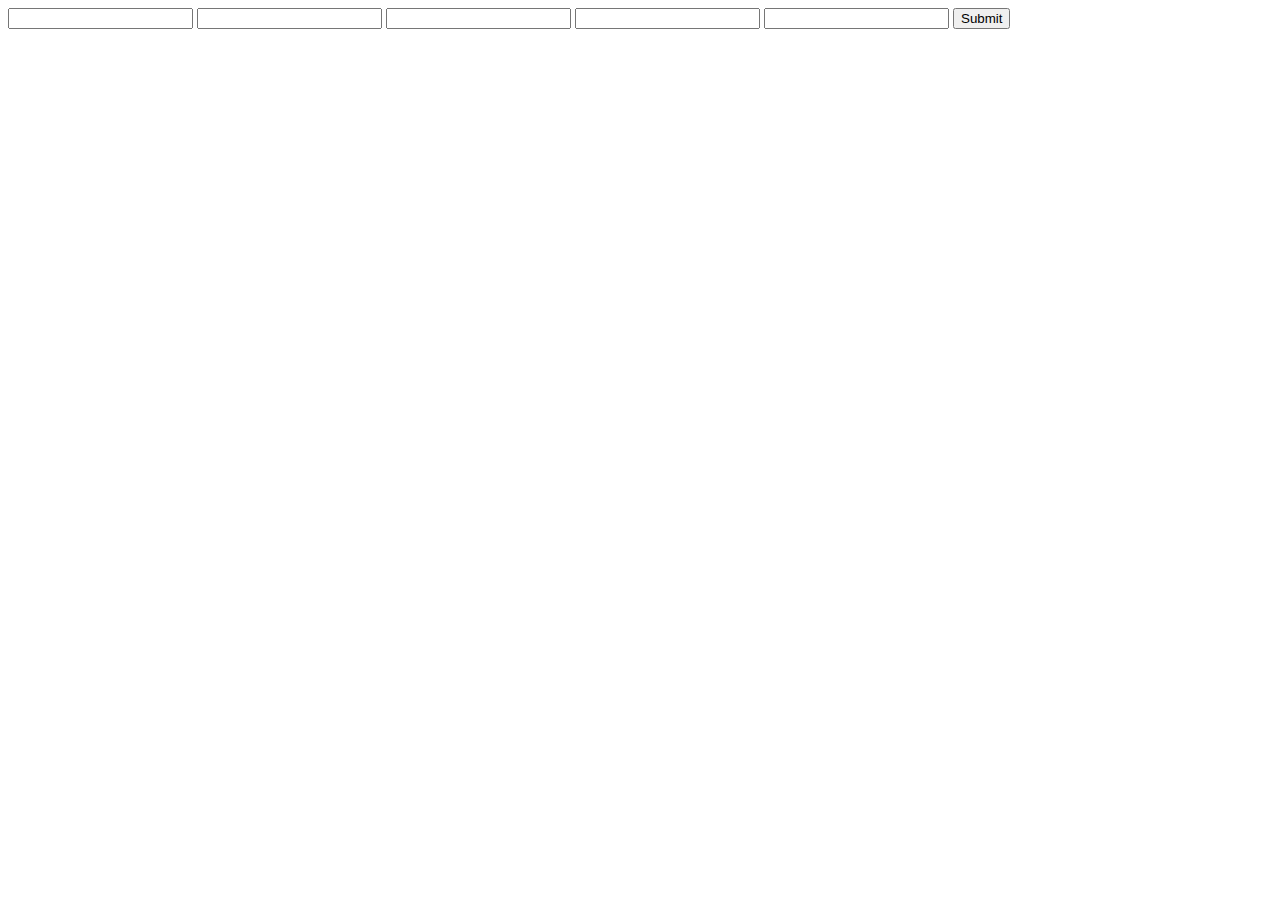
<file: Account.html>
<!DOCTYPE html>
<html>
<head lang="en">
    <meta charset="UTF-8">
    <title></title>
</head>
<body>
    <form method="post" action="functions/addAccount.php">
        <input type="text" name="account-username"/>
        <input type="text" name="firstname-username"/>
        <input type="text" name="lastname-username"/>
        <input type="email" name="email-username"/>
        <input type="password" name="account-password" />
        <input type="submit" />
    </form>
</body>
</html>
</file>
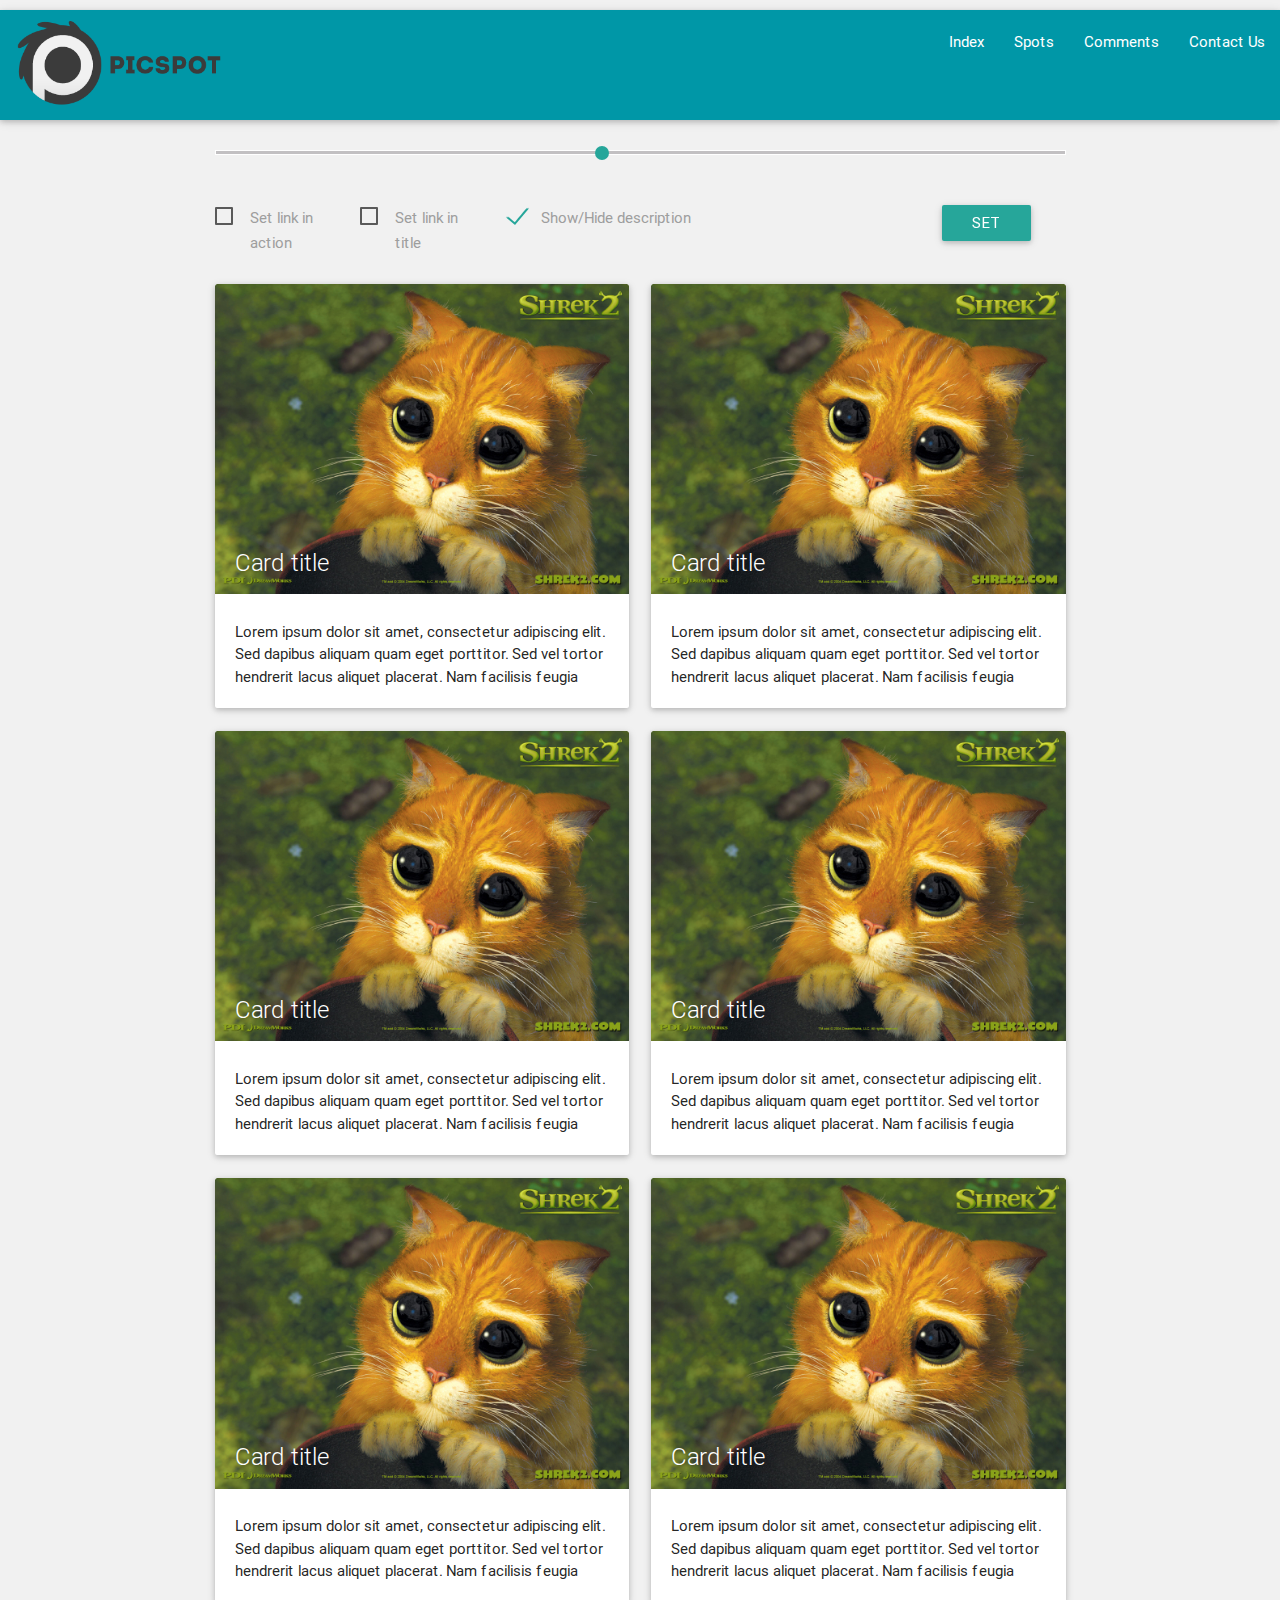
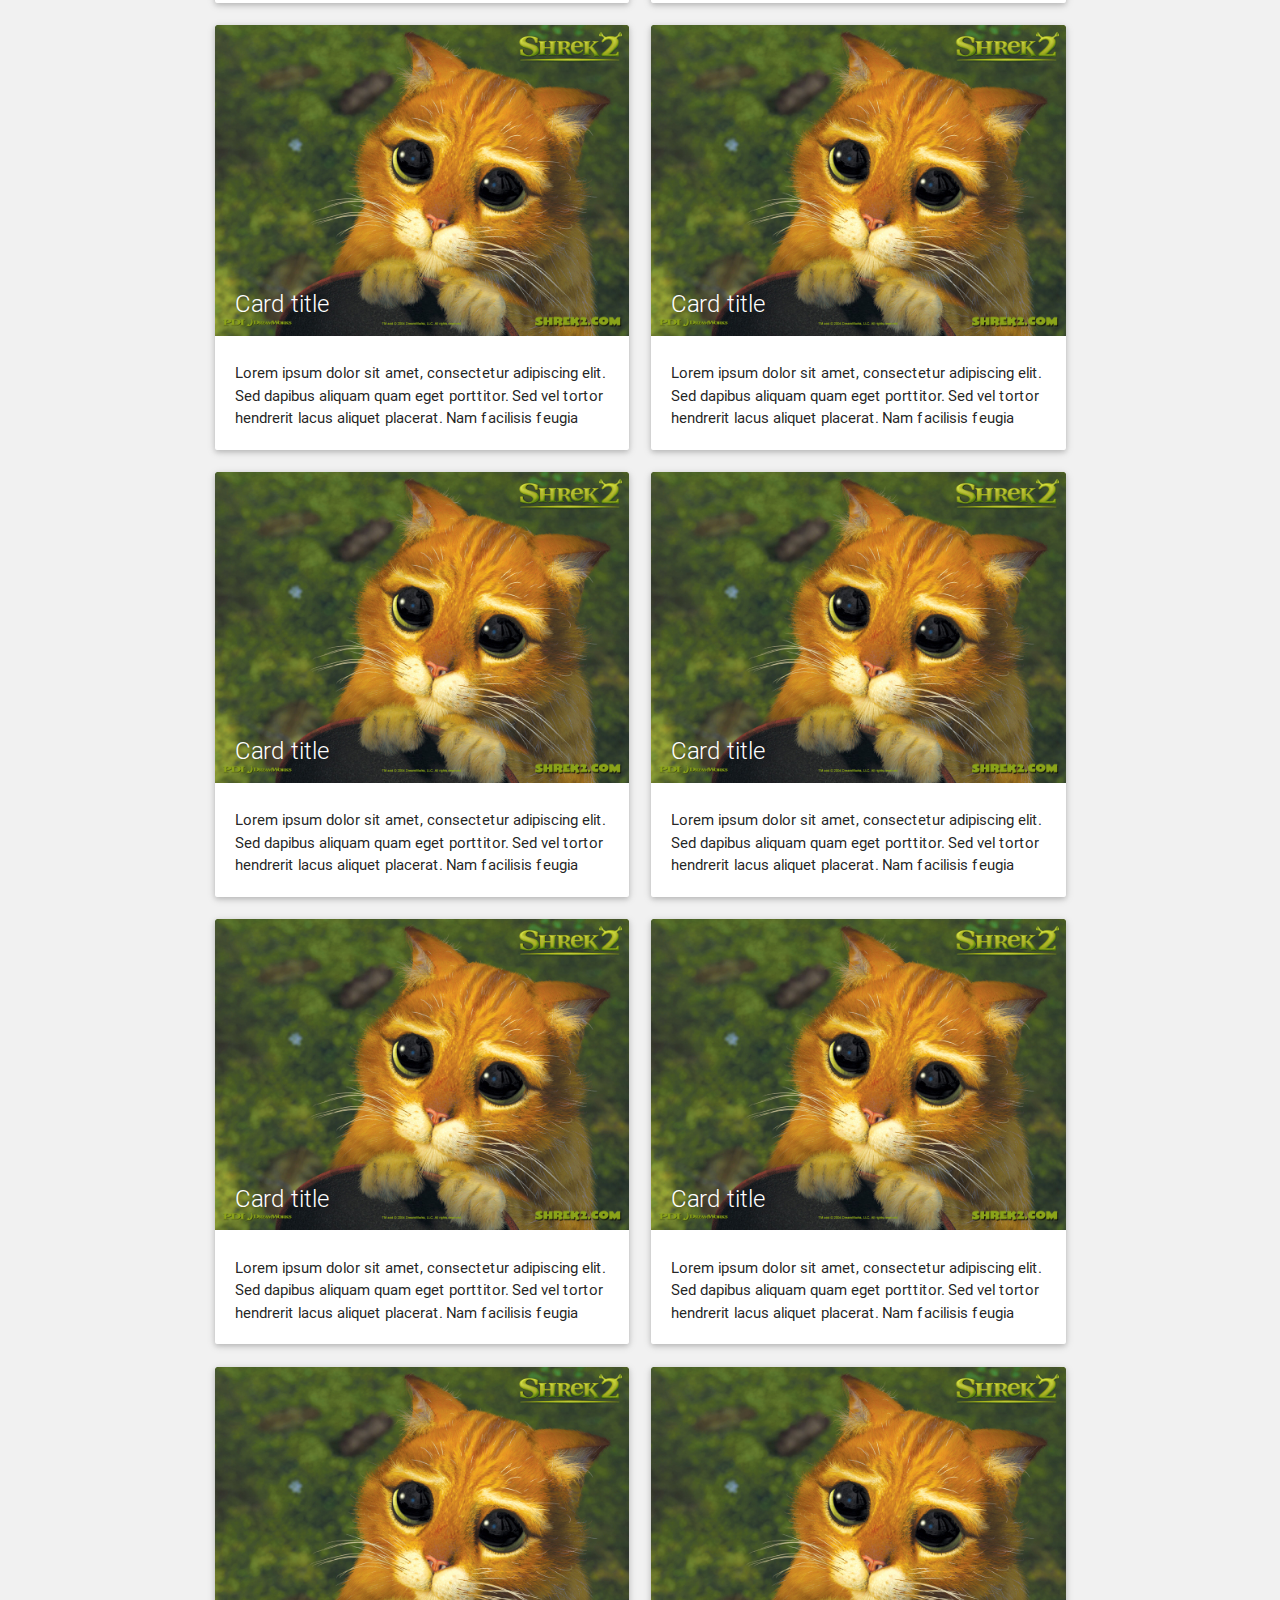
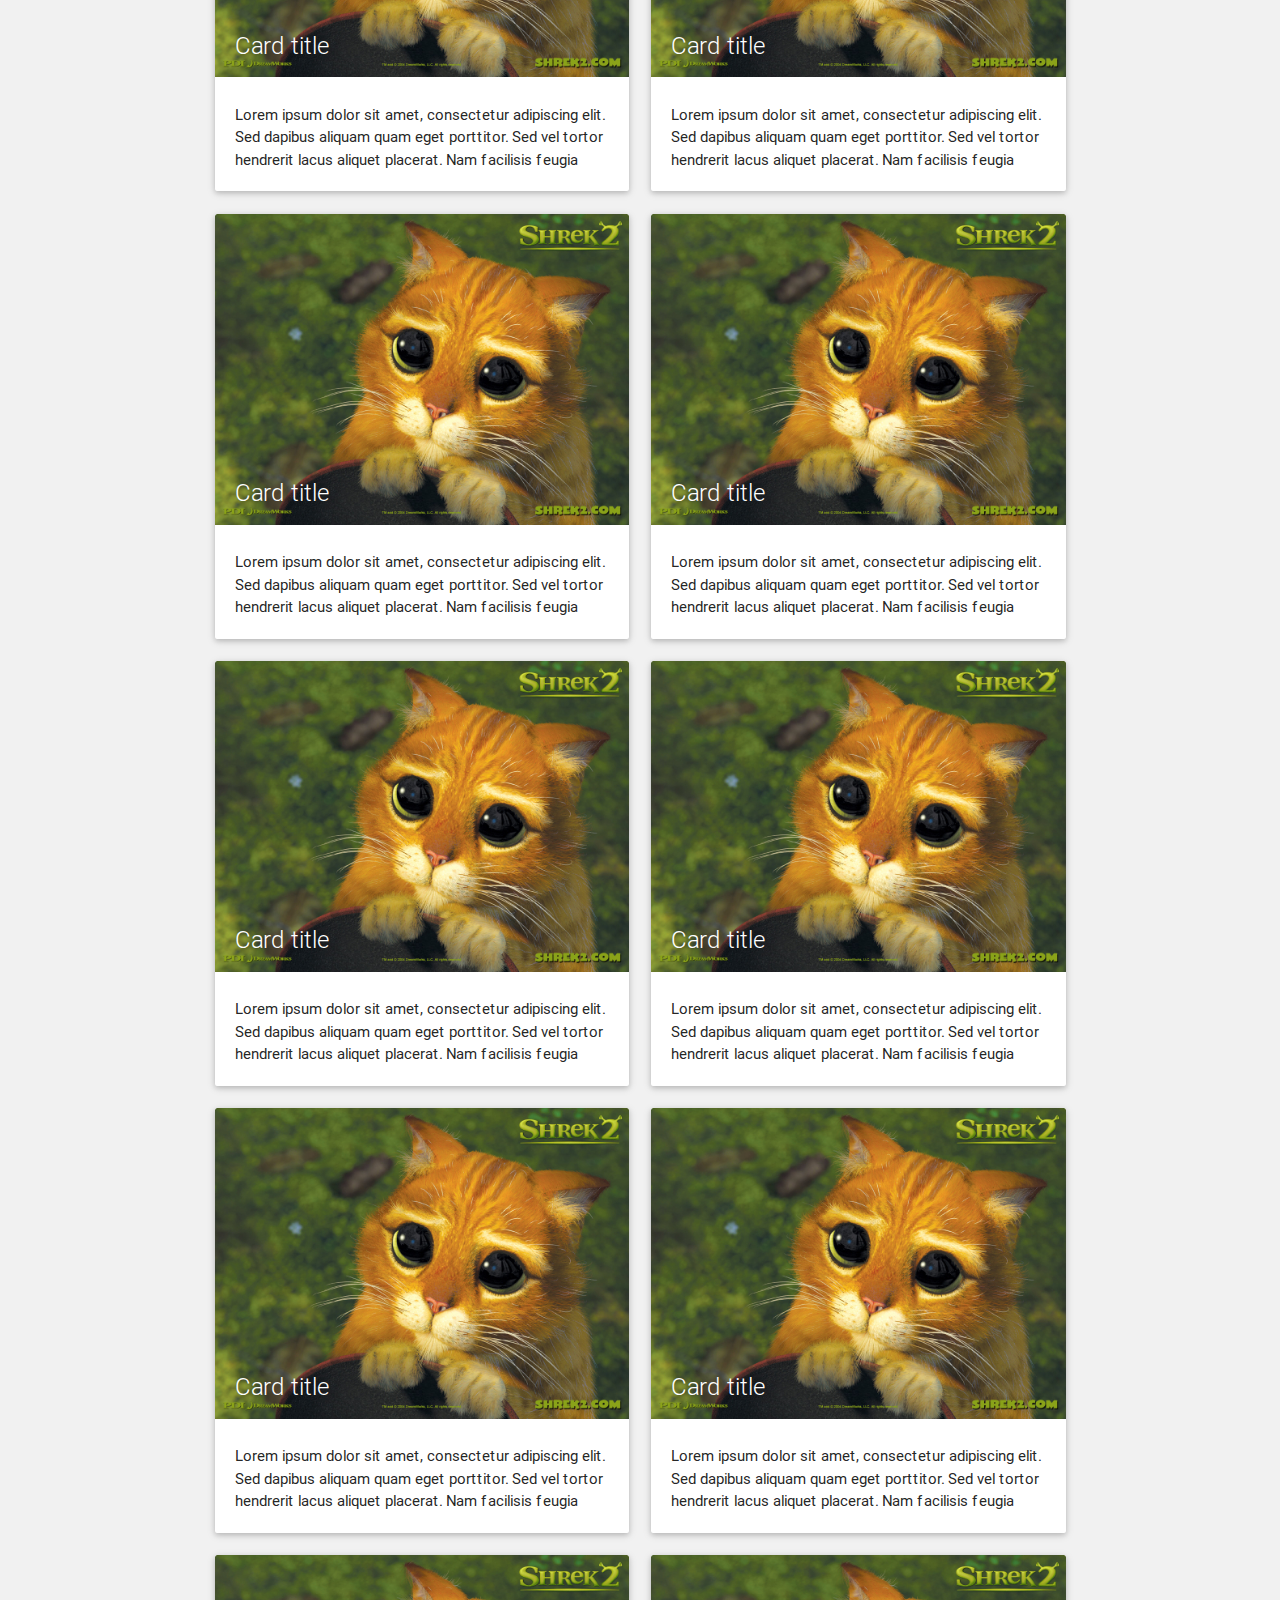
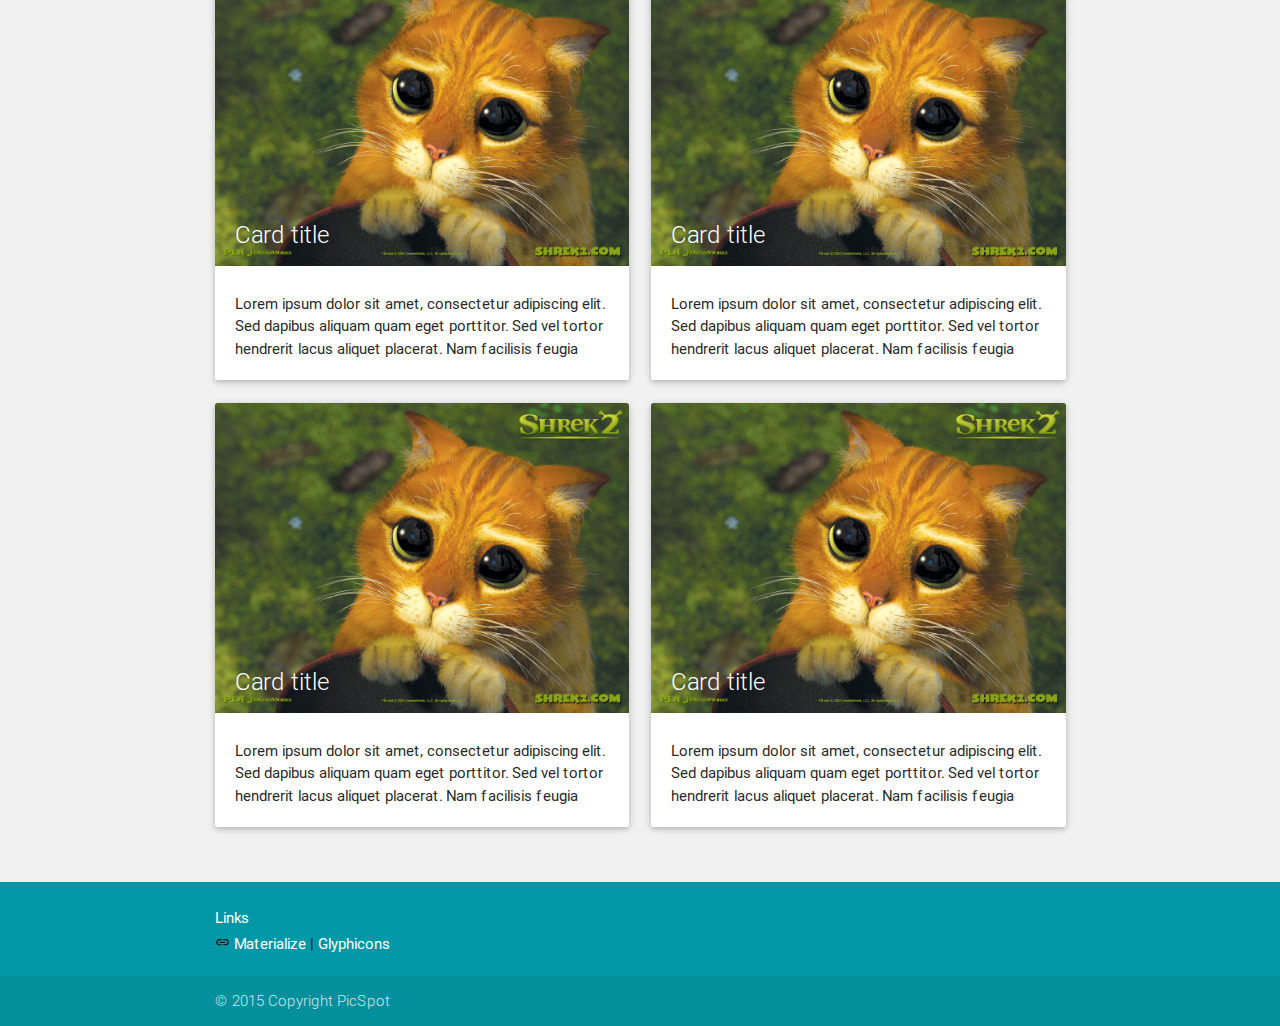
<file: album.html>
<!DOCTYPE html>
<html>
<head lang="en">
    <meta charset="UTF-8">
    <title>Album</title>
    <link type="text/css" rel="stylesheet" href="css/materialize.min.css" />
    <link type="text/css" rel="stylesheet" href="css/style.css" />
</head>
<body>
    <nav id="nav" class="cyan darken-2">
        <div class="nav-wrapper">
            <a href="index.html" class="brand-logo"><img src="img/logo.png" height="100"></a>
            <a href="#" data-activates="mobile-nav" class="button-collapse"><i class="mdi-navigation-menu"></i></a>
            <ul class="right hide-on-med-and-down">
                <li><a href="index.html">Index</a></li>
                <li><a href="#">Spots</a></li>
                <li><a href="#">Comments</a></li>
                <li><a href="#">Contact Us</a></li>
            </ul>
            <ul class="side-nav" id="mobile-nav">
                <li><a href="index.html">Index</a></li>
                <li><a href="#">Spots</a></li>
                <li><a href="#">Comments</a></li>
                <li><a href="#">Contact Us</a></li>
            </ul>
        </div>
    </nav>

    <div class="container" id="main">
        <div class="row" id="slider">
            <p class="range-field col s12">
                <input type="range" id="imageResizer" min="1" max="12"/> <!--  oninput="showVal(this.value);" -->
            </p>
        </div>
        <div class="row">
            <div class="col s2">
                <input type="checkbox" id="linkInAction">
                <label for="linkInAction">Set link in action</label>
            </div>
            <div class="col s2">
                <input type="checkbox" id="linkInTitle">
                <label for="linkInTitle">Set link in title</label>
            </div>
            <div class="col s3">
                <input type="checkbox" id="withDescription">
                <label for="withDescription">Show/Hide description</label>
            </div>
            <div class="offset-s3 col s1">
                <button type="button" class="waves-effect waves-light btn" id="submitBtn">Set</button>
            </div>
        </div>
        <div class="row" id="imageContainer"></div>
    </div>

    <!-- Modal Structure -->
    <div id="modal1" class="modal">
        <div class="modal-content">
            <h4 id="modal-header"></h4>
            <p id="modal-body"></p>
        </div>
        <div class="modal-footer">
            <a href="#" class="waves-effect waves-green btn-flat modal-action modal-close">Close</a>
        </div>
    </div>

    <footer class="page-footer cyan darken-2">
        <div class="container">
            <div class="row">
                <div class="col l6 s12">
                    <h6 class="white-text">Links</h6>
                    <i class="mdi-content-link"></i>
                    <a href="http://www.materializecss.com/">Materialize</a>&nbsp;|
                    <a href="http://www.glyphicons.com">Glyphicons</a>
                </div>
            </div>
        </div>

        <div class="footer-copyright">
            <div class="container">
                © 2015 Copyright PicSpot
            </div>
        </div>
    </footer>

    <script type="text/javascript" src="js/jquery.js"></script>
    <script type="text/javascript" src="js/materialize.min.js"></script>
    <script type="text/javascript" src="js/album.js"></script>
</body>
</html>
</file>
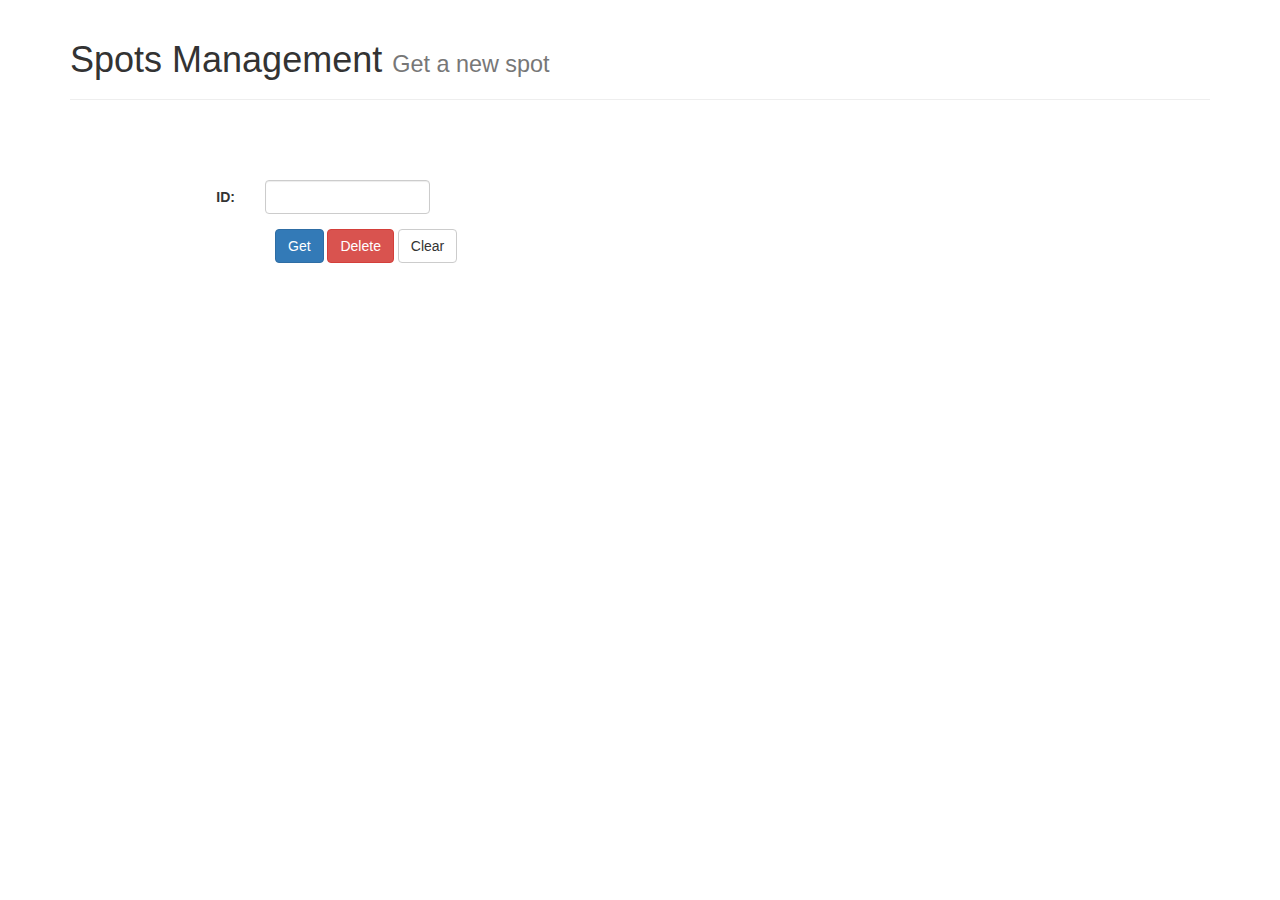
<file: get.html>
<!DOCTYPE html PUBLIC "-//W3C//DTD HTML 4.01 Transitional//EN" "http://www.w3.org/TR/html4/loose.dtd">
<html>
<head>
  <meta charset="utf-8">
  <title>Get</title>
  <link type="text/css" rel="stylesheet" href="css/bootstrap.min.css" />
  <script type="text/javascript">
  	google.maps.event.addDomListener(window, 'load', initialize);
  </script>
</head>
<body>
  <div class="container">
    <div class="page-header">
      <h1>Spots Management <small>Get a new spot</small></h1>
    </div>
   
    <br /><br /><br />
    
    <form action="#" class="form-horizontal" method="get">
      <div class="form-group">
	    <label for="spot-id-to-get" class="col-sm-2 control-label">ID:</label>
        <div class="col-sm-2" id="spot-id-to-get">
          <input type="Number" class="form-control" name="spot-id-to-get" />
        </div>
      </div>
      <div class="col-sm-offset-2 col-sm-6">
        <button type="button" id="getBtn" class="btn btn-primary">Get</button>
        <button type="button" id="deleteBtn" class="btn btn-danger">Delete</button>
        <button type="reset" class="btn btn-default">Clear</button>
      </div>
    </form>
  </div>
</body>
<script src="js/jquery.js"></script>
<script src="js/spot-get.js"></script>
</html>
</file>
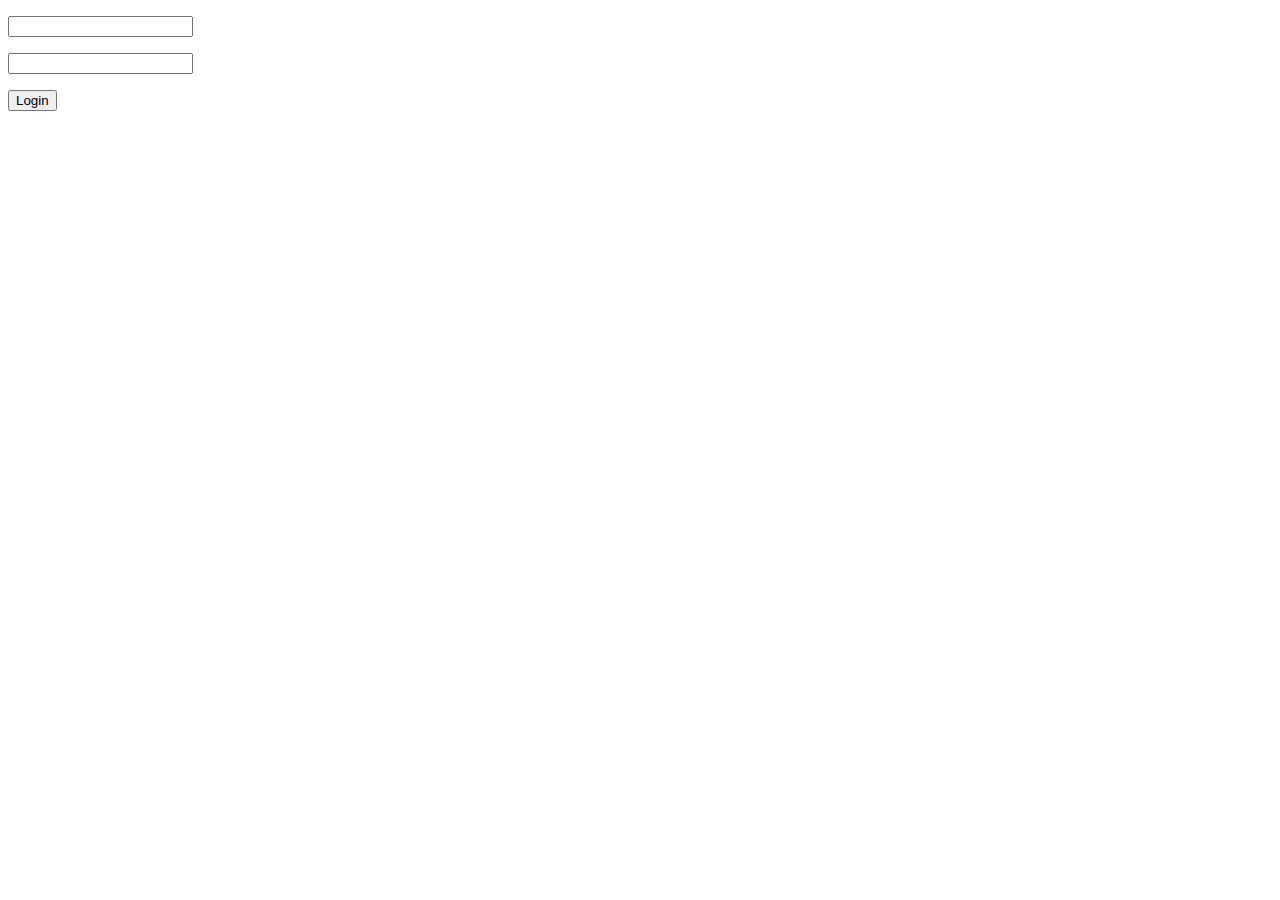
<file: login.html>
<!DOCTYPE html>
<html>
<head lang="en">
    <meta charset="UTF-8">
    <title></title>
</head>
<body>
<form>
    <p><input id='username' type="text"/></p>
    <p><input id='password' type="password"/></p>
    <p><input type="button" value="Login" onclick="login()"/></p>
</form>
<script>
    var xhr = new XMLHttpRequest();

    // can be tested with Ocean1 rienderien
    function login()
    {
        var username = document.getElementById('username').value;
        var password = document.getElementById('password').value;
        xhr.abort();
        xhr.open(
            "POST",
            "functions/authenticateLogin.php",
            true);
        xhr.setRequestHeader('Content-type', 'application/x-www-form-urlencoded');
        xhr.onreadystatechange= function()
        {
            if (xhr.readyState == 4 && xhr.status == 200)
            {
                alert(xhr.responseText);
            }
        };
        xhr.send("user-name="+username+"&password="+password+"");
    }
</script>
</body>
</html>
</file>
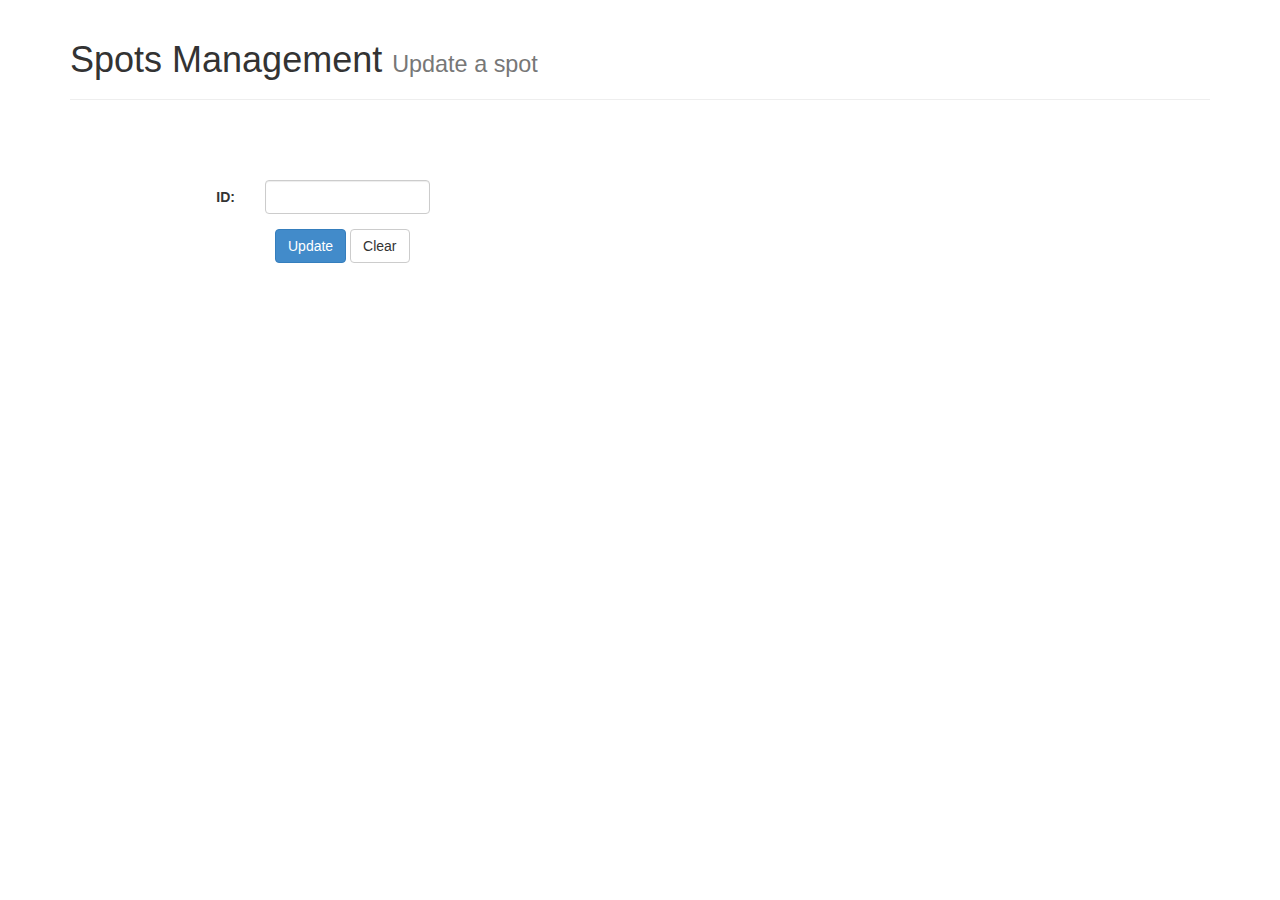
<file: update.html>
<!DOCTYPE html PUBLIC "-//W3C//DTD HTML 4.01 Transitional//EN" "http://www.w3.org/TR/html4/loose.dtd">
<html>
<head>
  <meta charset="utf-8">
  <title>Update</title>
  <link type="text/css" rel="stylesheet" href="css/bootstrap.css" />
</head>
<body>
  <div class="container">
    <div class="page-header">
      <h1>Spots Management <small>Update a spot</small></h1>
    </div>
   
    <br /><br /><br />
    
    <form action="#" class="form-horizontal" method="get">
      <div class="form-group">
	    <label for="spot-id-to-update" class="col-sm-2 control-label">ID:</label>
        <div class="col-sm-2" id="spot-id-to-update">
          <input type="number" class="form-control" name="spot-id-to-update" />
        </div>
      </div>
      <div class="col-sm-offset-2 col-sm-6">
        <button type="submit" class="btn btn-primary">Update</button>
        <button type="reset" class="btn btn-default">Clear</button>
      </div>
    </form>
  </div>
</body>
<script src="js/jquery.js"></script>
</html>
</file>
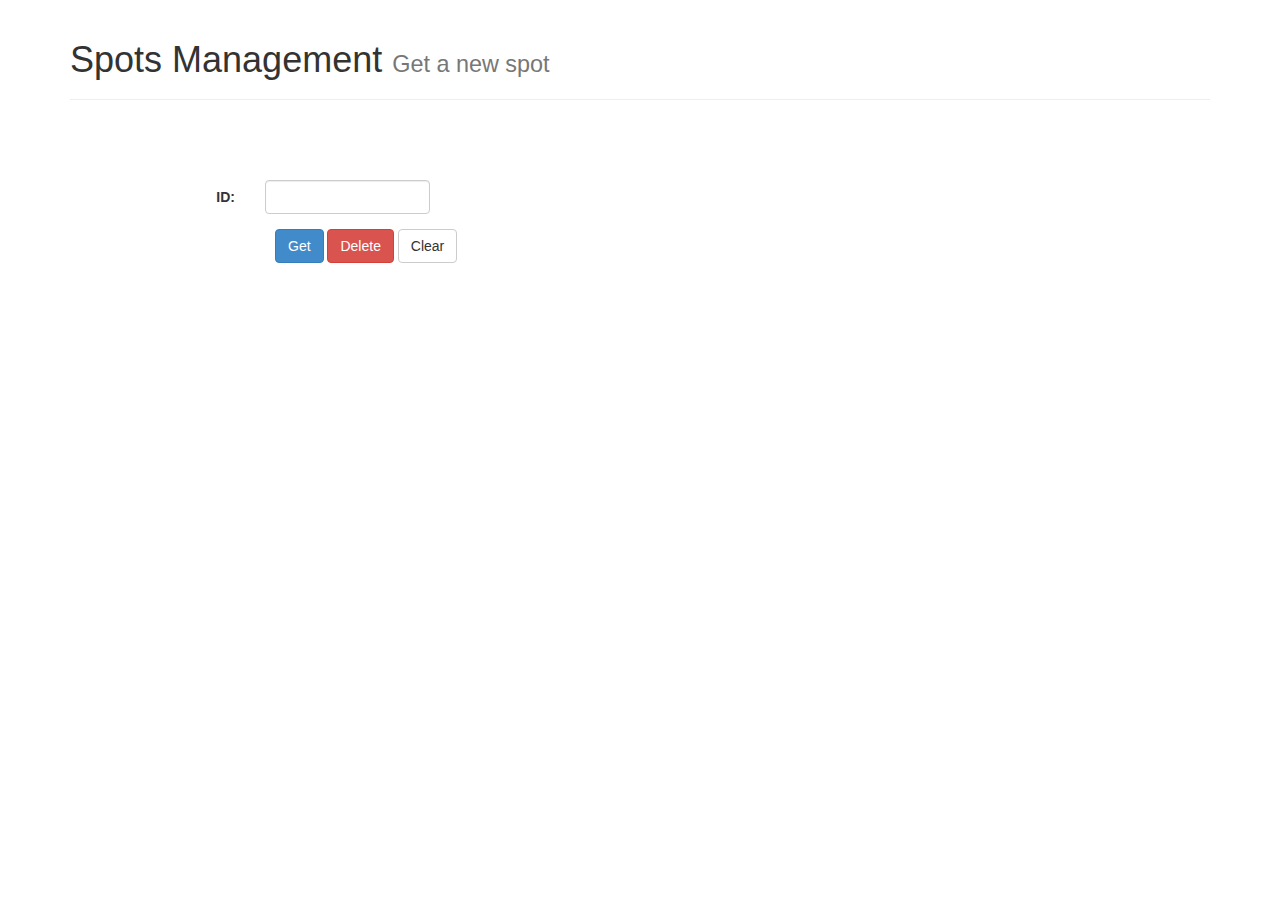
<file: SpotManagement/get.html>
<!DOCTYPE html PUBLIC "-//W3C//DTD HTML 4.01 Transitional//EN" "http://www.w3.org/TR/html4/loose.dtd">
<html>
<head>
  <meta charset="utf-8">
  <title>Get</title>
  <link type="text/css" rel="stylesheet" href="../css/bootstrap.css" />
  <script type="text/javascript">
  	google.maps.event.addDomListener(window, 'load', initialize);
  </script>
</head>
<body>
  <div class="container">
    <div class="page-header">
      <h1>Spots Management <small>Get a new spot</small></h1>
    </div>
   
    <br /><br /><br />
    
    <form action="#" class="form-horizontal" method="get">
      <div class="form-group">
	    <label for="spot-id-to-get" class="col-sm-2 control-label">ID:</label>
        <div class="col-sm-2" id="spot-id-to-get">
          <input type="Number" class="form-control" name="spot-id-to-get" />
        </div>
      </div>
      <div class="col-sm-offset-2 col-sm-6">
        <button type="button" id="getBtn" class="btn btn-primary">Get</button>
        <button type="button" id="deleteBtn" class="btn btn-danger">Delete</button>
        <button type="reset" class="btn btn-default">Clear</button>
      </div>
    </form>
  </div>
</body>
<script src="../js/jquery.js"></script>
<script src="../js/spot-get.js"></script>
</html>
</file>
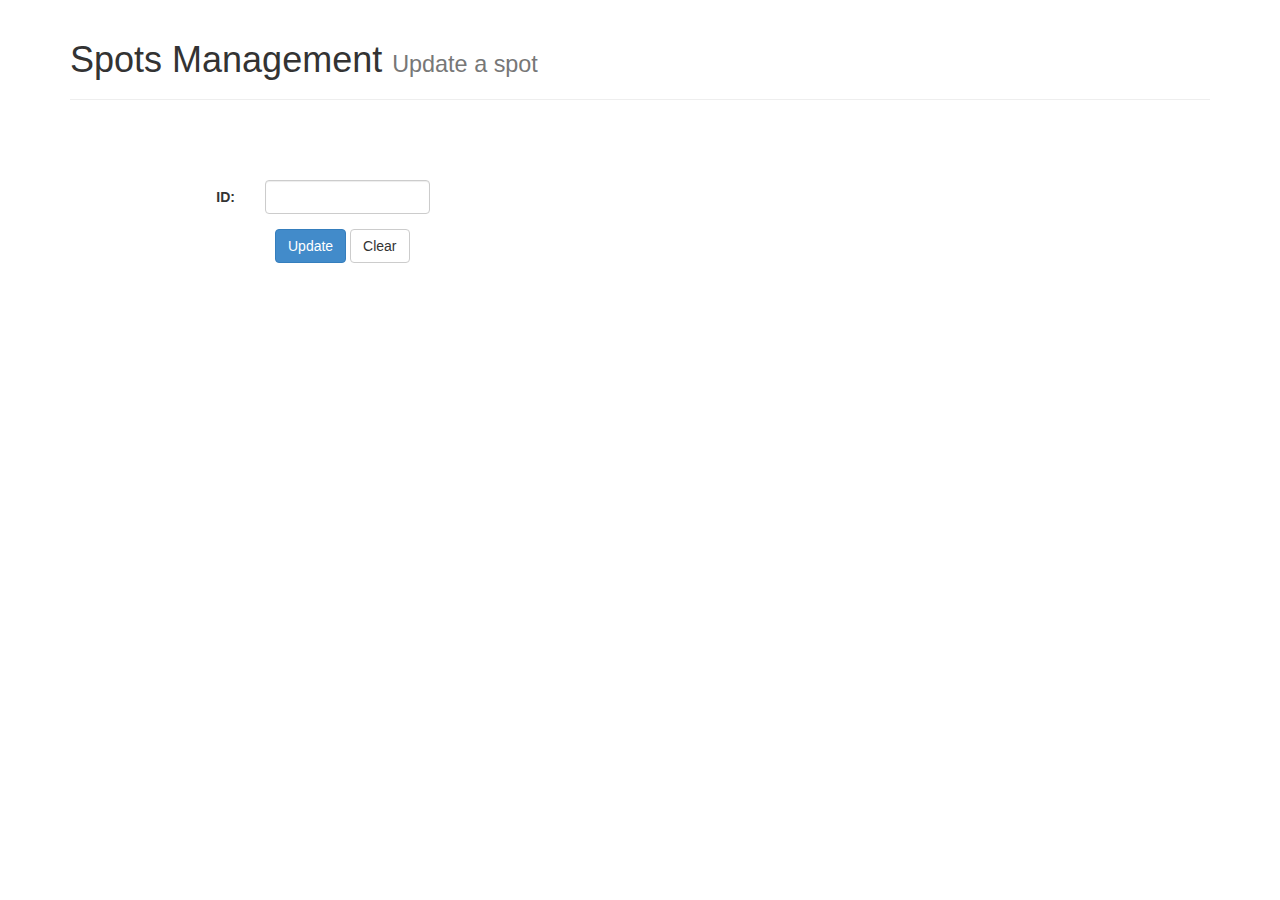
<file: SpotManagement/update.html>
<!DOCTYPE html PUBLIC "-//W3C//DTD HTML 4.01 Transitional//EN" "http://www.w3.org/TR/html4/loose.dtd">
<html>
<head>
  <meta charset="utf-8">
  <title>Update</title>
  <link type="text/css" rel="stylesheet" href="../css/bootstrap.css" />
</head>
<body>
  <div class="container">
    <div class="page-header">
      <h1>Spots Management <small>Update a spot</small></h1>
    </div>
   
    <br /><br /><br />
    
    <form action="#" class="form-horizontal" method="get">
      <div class="form-group">
	    <label for="spot-id-to-update" class="col-sm-2 control-label">ID:</label>
        <div class="col-sm-2" id="spot-id-to-update">
          <input type="number" class="form-control" name="spot-id-to-update" />
        </div>
      </div>
      <div class="col-sm-offset-2 col-sm-6">
        <button type="submit" class="btn btn-primary">Update</button>
        <button type="reset" class="btn btn-default">Clear</button>
      </div>
    </form>
  </div>
</body>
<script src="../js/jquery.js"></script>
</html>
</file>
<file: css/style.css>
body {
    margin-top: 10px;
    background-color: #f1f1f1 !important;
    display: flex;
    min-height: 100vh;
    flex-direction: column;
}

footer div div div a:link {
    color: #ffffff;
}

footer div div div a:visited {
    color: #bdbdbd;
}

footer div div div a:hover {
    color: #ff6d00;
}

footer div div div a:active {
    color: #ffab40;
}

main {
    flex: 1 0 auto;
}

#map-canvas {
    height: 100%; margin: 0; padding: 0;
}

.offset-logo {
    margin-left: 40px;
}

.small-icon {
    font-size: 15px;
}

#nav {
    height: 110px;
}

.logo {
    height: 110px;
}

.font-oswald {
    font-family: 'Oswald';
}

#gps-coordinates-label {
    opacity: 0.5;
    //color: #7d7f85 !important;
}

@keyframes rotateInLeft {
    transform-origin;
    from {
        transform-origin: 0% 0%;
        transform: rotateY(180deg);
    }
    to {
        transform-origin: 0% 0%;
        transform: rotateY(0deg);
   }
}

@keyframes rotateInRight {
    from {
        transform-origin: 100% 0%;
        transform: rotateY(-180deg);
    }
    to {
        transform-origin: 100% 0%;
    }
}

@keyframes fadeIn {
    from {
        opacity: 0;
    }
    to {
        opacity: 1;
    }
}

@keyframes fadeOut {
    from {
        opacity: 1;
    }
    to {
        opacity: 0;
    }
}

@keyframes fadeOutInOutSwirl {
    0% {
        opacity: 1;
    }
    25% {
        opacity: 0.5;
        transform: rotateZ(0deg);
    }
    75% {
        opacity: 0.5;
        transform: rotateZ(180deg);
    }
    100% {
        opacity: 1.0;
        transform: rotateZ(360deg);
    }
}

.fadeInAnim {
    animation-name: fadeIn;
    animation-duration: 5s;
}

.slideLeftToRightAnim {
  animation-name: diagonal-slide;
  animation-duration: 2s;
}

.scale {
    transition: 1s ease-in-out;
}

.scale:hover {
    transform: scale(2);
}

@keyframes diagonal-slide {
  from {
    left: -100px;
    opacity: 0;
  }
  to {
    left: 0px;
    opacity: 1.0;
  }
}
</file>
